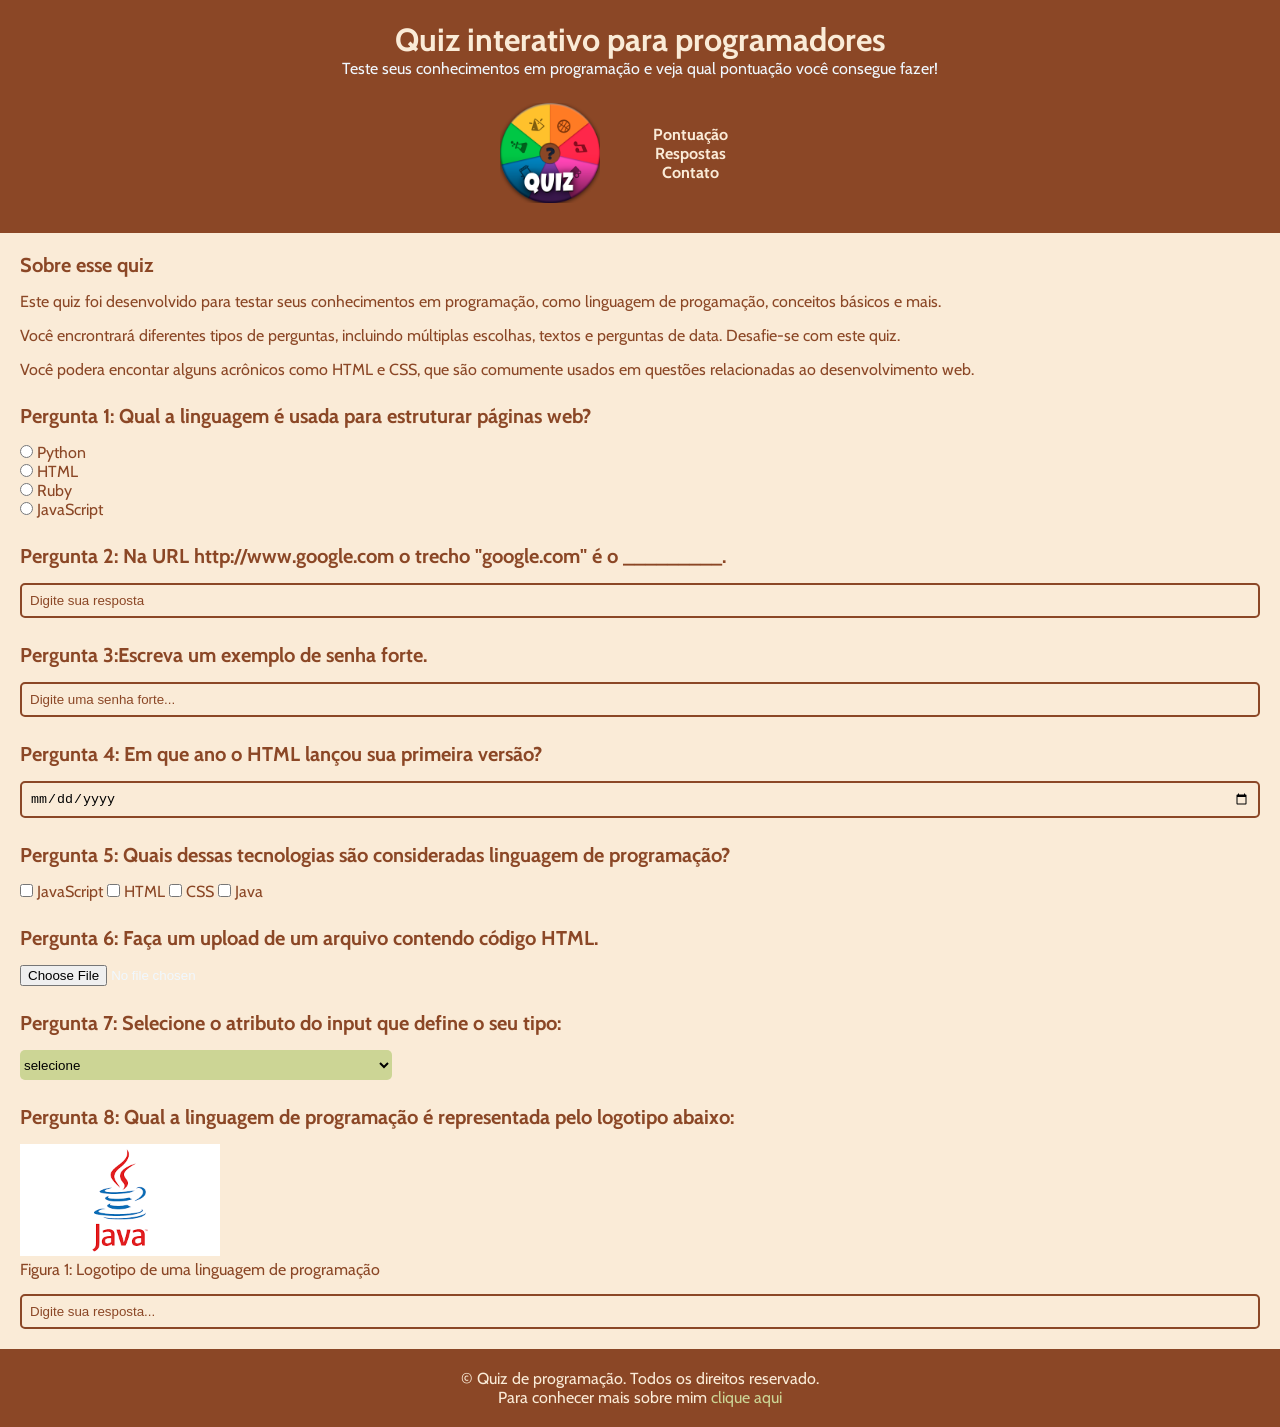
<file: index.html>
<!DOCTYPE html>
<html lang="pt-br">

<head>
    <meta charset="UTF-8">
    <meta name="viewport" content="width=device-width, initial-scale=1.0">
    <title>Quiz para progamadores</title>
    <link rel="shortcut icon" href="./img/favicon.ico" type="image/x-icon">
    <link rel="stylesheet" href="./styles/style.css">
</head>

<body>
    <header class="cabecalho">
        <h1 class="titulo">Quiz interativo para programadores</h1>
        <p>Teste seus conhecimentos em programação e veja qual pontuação você consegue fazer!</p>
        <div class="cabecalho-menu">
            <img src="./img/quiz.png" alt="Logodoquiz" class="cabecalho-menu-img">
            <nav class="menu">
                <a href="pontuacao.html">Pontuação</a>
                <a href="respostas.html">Respostas</a>
                <a href="contato.html">Contato</a>
            </nav>
        </div>
    </header>
    <main class="container">
        <!--Seção de introdução ao Quiz-->
        <section class="container-secoes">
            <h2 class="subtitulo">Sobre esse quiz</h2>
            <p class="paragrafo">
                Este quiz foi desenvolvido para testar seus conhecimentos em programação, como linguagem de progamação,
                conceitos básicos e mais.
            </p>
            <p class="paragrafo">
                Você encrontrará diferentes tipos de perguntas, incluindo múltiplas escolhas, textos e perguntas de
                data. Desafie-se com este quiz.
            </p>
            <p class="paragrafo">
                Você podera encontar alguns acrônicos como HTML e CSS, que são comumente usados em questões relacionadas
                ao desenvolvimento web.
            </p>
        </section>

        <!--Pergunta 1: múltipla escolha-->
        <section class="container-secoes">
            <h2 class="subtitulo">
                Pergunta 1: Qual a linguagem é usada para estruturar páginas web?
            </h2>
            <form>
                <input type="radio" name="pergunta1" id="p1a">
                <label for="p1a">Python</label><br>

                <input type="radio" name="pergunta1" id="p1b">
                <label for="p1b">HTML</label><br>

                <input type="radio" name="pergunta1" id="p1c">
                <label for="p1c">Ruby</label><br>

                <input type="radio" name="pergunta1" id="p1d">
                <label for="p1d">JavaScript</label>
            </form>
        </section>

        <!--Pergunta 2: Caixa de Texto-->
        <section class="container-secoes">
            <h2 class="subtitulo">
                Pergunta 2: Na URL http://www.google.com o trecho "google.com" é o _________.
            </h2>
            <form>
                <input type="text" name="pergunta2" id="p2" placeholder="Digite sua resposta">
            </form>
        </section>

        <!--Pergunta 3: Senha-->
        <section class="container-secoes">
            <h2 class="subtitulo">
                Pergunta 3:Escreva um exemplo de senha forte.
            </h2 class="subtitulo">
            <form>
                <input type="password" name="pergunta3" id="p3" placeholder="Digite uma senha forte...">
            </form>
        </section>

        <!--Pergunta 4: Data-->
        <Section class="container-secoes">
            <h2 class="subtitulo">
                Pergunta 4: Em que ano o HTML lançou sua primeira versão?
            </h2 class="subtitulo">
            <form>
                <input type="date" name="pergunta4" id="p4">
            </form>

        </Section>

        <!--Pergunta 5: Seleção múltipla - checkbox-->
        <section class="container-secoes">
            <h2 class="subtitulo">
                Pergunta 5: Quais dessas tecnologias são consideradas linguagem de programação?
            </h2 class="subtitulo">
            <form>
                <input type="Checkbox" name="pergunta5" id="p5a" value="JavaScript">
                <label for="p5a">JavaScript</label>

                <input type="checkbox" name="pergunta5" id="p5b" value="HTML">
                <label for="p5b">HTML</label>

                <input type="checkbox" name="pergunta5" id="p5c" value="Css">
                <label for="p5c">CSS</label>

                <input type="checkbox" name="pergunta5" id="p5d" value="Java">
                <label for="p5d">Java</label>
            </form>
        </section>

        <!--Pergunta 6: utilizando upload de arquivo-->
        <section class="container-secoes">
            <h2 class="subtitulo">
                Pergunta 6: Faça um upload de um arquivo contendo código HTML.
            </h2 class="subtitulo">
            <form>
                <input type="file" name="pergunta6" id="p6">
            </form>
        </section>

        <!--Pergunta 7: menu suspenso-->
        <section class="container-secoes">
            <h2 class="subtitulo">
                Pergunta 7: Selecione o atributo do input que define o seu tipo:
            </h2>
            <form>
                <select name="pergunta7" id="p7" class="menu-suspenso">
                    <option value="" disabled selected>selecione</option>
                    <option value="id">id</option>
                    <option value="type">type</option>
                    <option value="placeholder">placeholder</option>
                </select>
            </form>
        </section>

        <!--Pergunta 8: imagem-->
        <section class="container-secoes">
            <h2 class="subtitulo">
                 Pergunta 8: Qual a linguagem de programação é representada pelo logotipo abaixo:
            </h2 class="subtitulo">
            <figure>
                <img src="./img/java.png" alt="Logotipo da linguagem de programaçao Java" class="figure-img">
                <figcaption>Figura 1: Logotipo de uma linguagem de programação</figcaption>
            </figure>
            <form>
                <input type="text" name="pergunta8" id="p8" placeholder="Digite sua resposta...">
            </form>
        </section>
    </main>
    <footer class="rodape">
        <p>
            &copy Quiz de programação. Todos os direitos reservado.
        </p>
        <p>
            Para conhecer mais sobre mim <a href="https://marinaruiz-hub.github.io/portfolio/" class="footer-link" target="_blank">clique aqui</a> 
        </p>
    </footer>
</body>

</html>
</file>
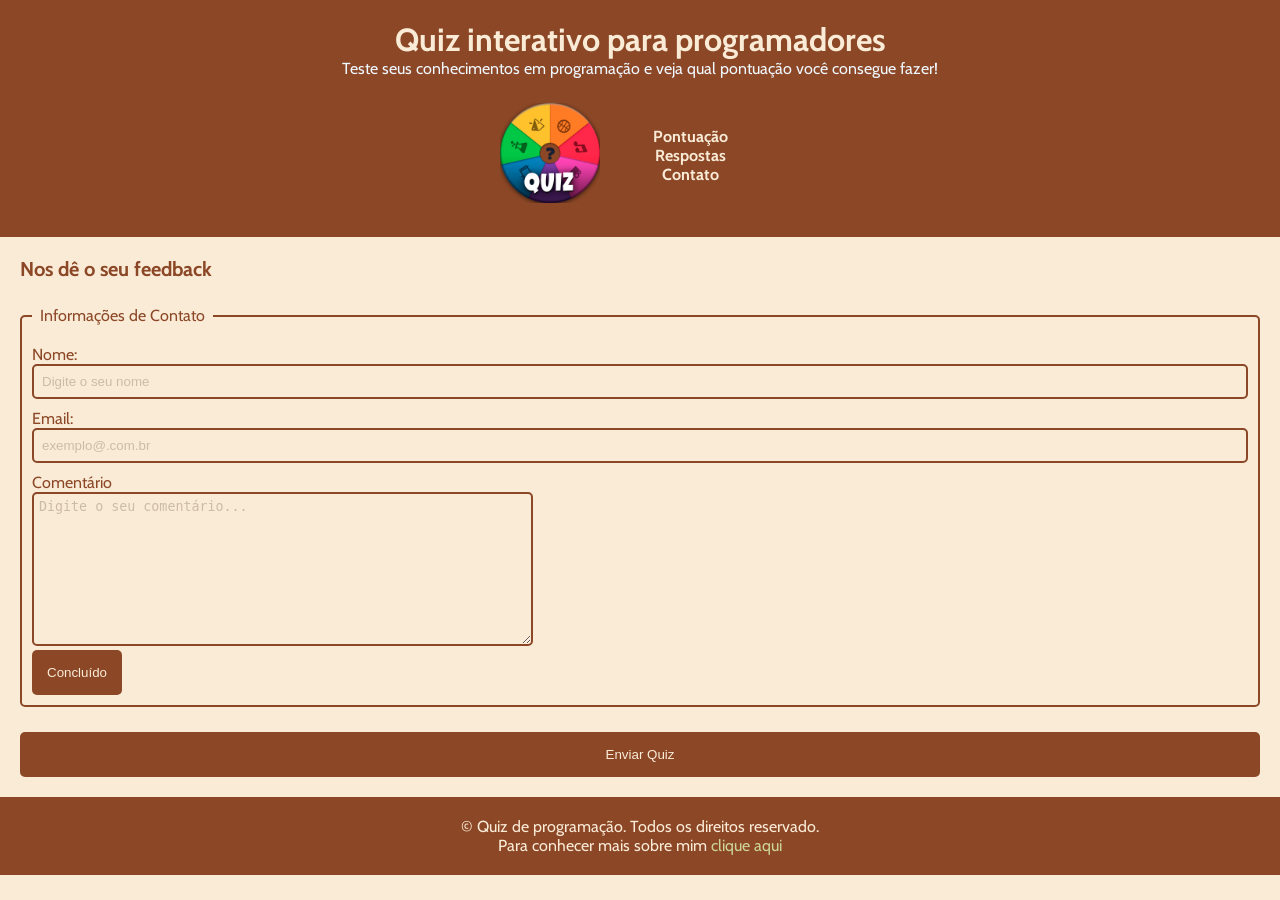
<file: contato.html>
<!DOCTYPE html>
<html lang="pt-br">
<head>
    <meta charset="UTF-8">
    <meta name="viewport" content="width=device-width, initial-scale=1.0">
    <title>Quiz para programadores</title>
    <link rel="stylesheet" href="./styles/styleContato.css">
</head>
<body>
    <header class="cabecalho">
        <h1 class="titulo">Quiz interativo para programadores</h1>
        <p>Teste seus conhecimentos em programação e veja qual pontuação você consegue fazer!</p>
        <div class="cabecalho-menu">
            <a href="index.html">
                <img src="./img/quiz.png" alt="Logodoquiz" class="cabecalho-menu-img">
            </a>
            <nav class="menu">
                <a href="pontuacao.html">Pontuação</a>
                <a href="respostas.html">Respostas</a>
                <a href="contato.html">Contato</a>
            </nav>
        </div>
    </header>
    <main class="container">
        <h2 class="subtitulo">Nos dê o seu feedback</h2>
        <form>
            <fieldset>
                <legend>Informações de Contato</legend>

                <label for="nome">Nome:</label>
                <input type="text" name="nome" id="nome" placeholder="Digite o seu nome" required>

                <label for="email">Email:</label>
                <input type="email" name="email" id="email" placeholder="exemplo@.com.br" required><br>

                <label for="comentario">Comentário</label>
                <textarea name="comentario" id="comentario" placeholder="Digite o seu comentário..." cols="60" rows="10"></textarea><br>

                <button type="submit">Concluído</button>
            </fieldset>
        </form>
        <button onclick="alert('Quiz enviado!')">Enviar Quiz</button>
    </main>
    <footer class="rodape">
        <p>
            &copy Quiz de programação. Todos os direitos reservado.
        </p>
        <p>
            Para conhecer mais sobre mim <a href="https://marinaruiz-hub.github.io/portfolio/" class="footer-link" target="_blank">clique aqui</a> 
        </p>
    </footer>
</body>
</html>
</file>
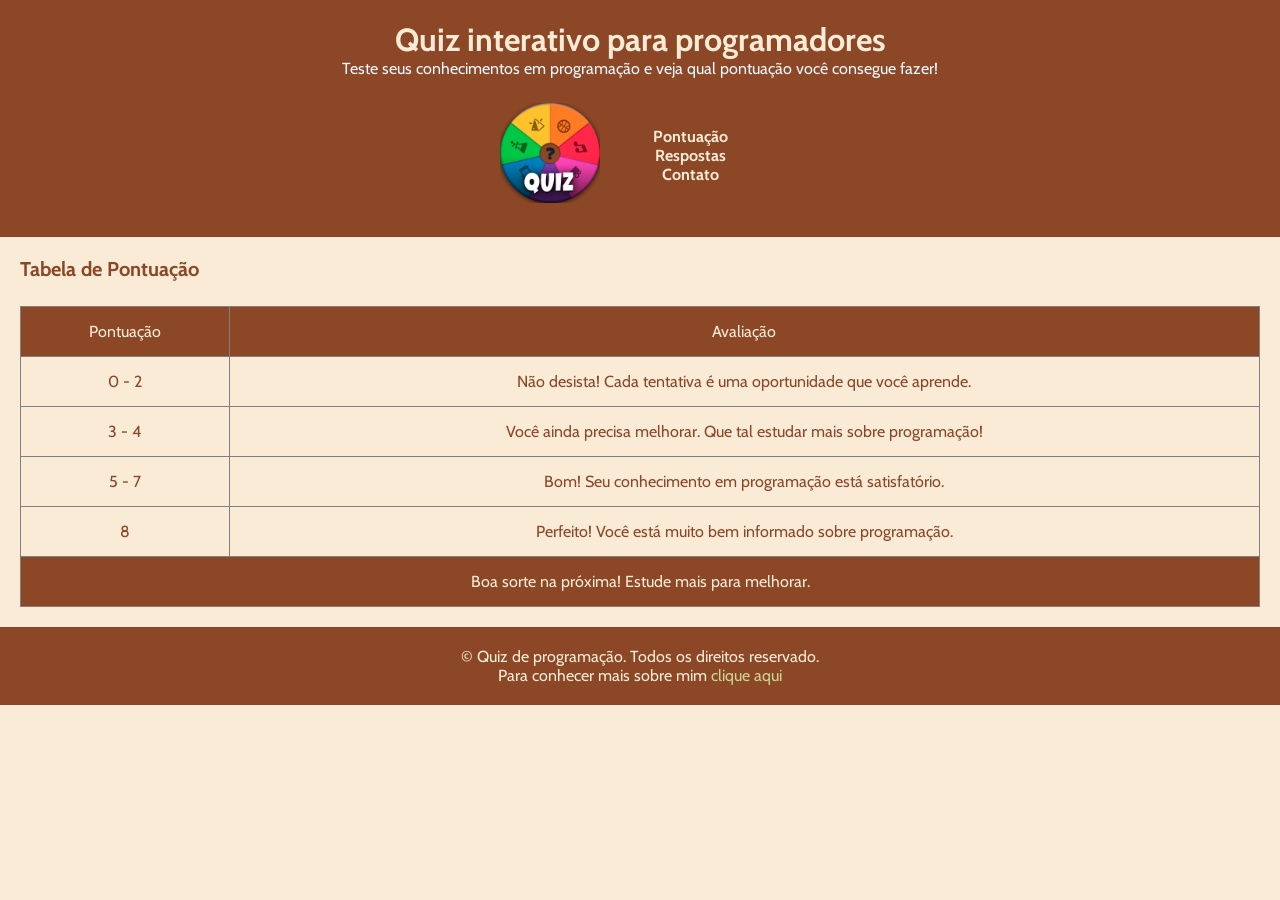
<file: pontuacao.html>
<!DOCTYPE html>
<html lang="pt-br">

<head>
    <meta charset="UTF-8">
    <meta name="viewport" content="width=device-width, initial-scale=1.0">
    <title>Quiz para programadores</title>
    <link rel="stylesheet" href="./styles/stylePontuacao.css">
    <link rel="shortcut icon" href="img/favicon.ico" type="image/x-icon">
</head>

<body>
    <header class="cabecalho">
        <h1 class="titulo">Quiz interativo para programadores</h1>
        <p>Teste seus conhecimentos em programação e veja qual pontuação você consegue fazer!</p>
        <div class="cabecalho-menu">
            <a href="index.html">
                <img src="./img/quiz.png" alt="Logodoquiz" class="cabecalho-menu-img">
            </a>
            <nav class="menu">
                <a href="pontuacao.html">Pontuação</a>
                <a href="respostas.html">Respostas</a>
                <a href="contato.html">Contato</a>
            </nav>
        </div>
    </header>
    <main class="container">
        <h2 class="subtitulo">Tabela de Pontuação</h2>
        <table border="1">
            <thead>
                <tr>
                    <td>Pontuação</td>
                    <td>Avaliação</td>
                </tr>
            </thead>
            <tbody>
                <tr>
                    <td>0 - 2</td>
                    <td>Não desista! Cada tentativa é uma oportunidade que você aprende.</td>
                </tr>
                <tr>
                    <td>3 - 4</td>
                    <td>Você ainda precisa melhorar. Que tal estudar mais sobre programação!</td>
                </tr>
                <tr>
                    <td>5 - 7</td>
                    <td>Bom! Seu conhecimento em programação está satisfatório.</td>
                </tr>
                <tr>
                    <td> 8 </td>
                    <td>Perfeito! Você está muito bem informado sobre programação.</td>
                </tr>
            </tbody>
            <tfoot>
                <tr>
                    <td colspan="2">Boa sorte na próxima! Estude mais para melhorar.</td>
                </tr>
            </tfoot>
        </table>
    </main>
    <footer class="rodape">
        <p>
            &copy Quiz de programação. Todos os direitos reservado.
        </p>
        <p>
            Para conhecer mais sobre mim <a href="https://marinaruiz-hub.github.io/portfolio/" class="footer-link"
                target="_blank">clique aqui</a>
        </p>
    </footer>
</body>

</html>
</file>
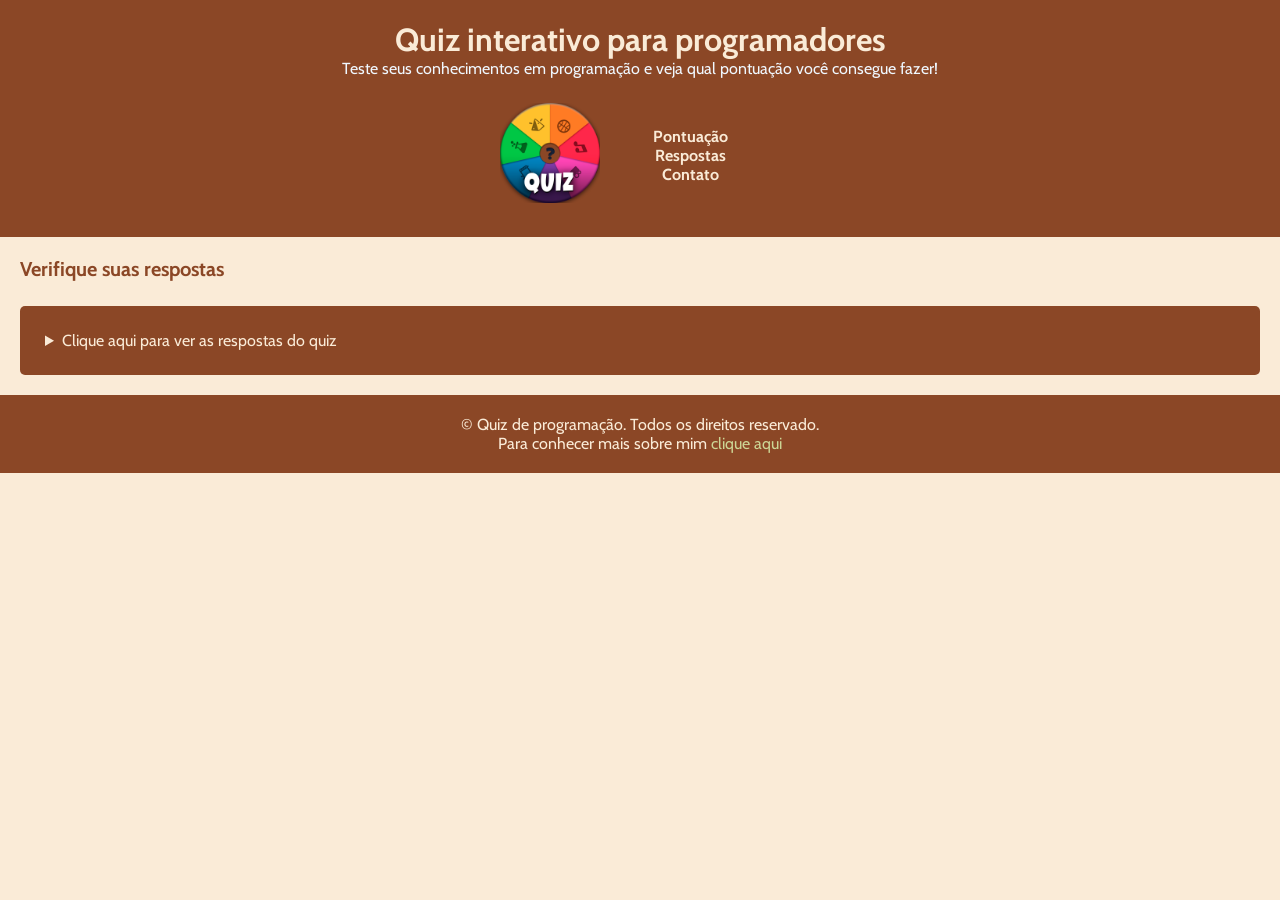
<file: respostas.html>
<!DOCTYPE html>
<html lang="pt-br">
<head>
    <meta charset="UTF-8">
    <meta name="viewport" content="width=device-width, initial-scale=1.0">
    <title>Quiz para programadores</title>
    <link rel="stylesheet" href="./styles/styleRespostas.css">
    <link rel="shortcut icon" href="img/favicon.ico" type="image/x-icon">
</head>

<body>
    <header class="cabecalho">
        <h1 class="titulo">Quiz interativo para programadores</h1>
        <p>Teste seus conhecimentos em programação e veja qual pontuação você consegue fazer!</p>
        <div class="cabecalho-menu">
            <a href="index.html">
                <img src="./img/quiz.png" alt="Logodoquiz" class="cabecalho-menu-img">
            </a>
            <nav class="menu">
                <a href="pontuacao.html">Pontuação</a>
                <a href="respostas.html">Respostas</a>
                <a href="contato.html">Contato</a>
            </nav>
        </div>
    </header>
    <main class="container">
        <h2 class="subtitulo">Verifique suas respostas</h2>

        <details>
            <summary>Clique aqui para ver as respostas do quiz</summary>
            <ol type="">
                <li>Três Mosqueteiras</li>
                <li>Espiríto de Gelo</li>
                <li>Explicar</li>
                <li>Figura I</li>
                <li>Elixir</li>
                <li>Responder</li>
                <li>Corrdeor</li>
                <li>P.E.K.K.A</li>
                <li>Mini P.E.K.K.A</li>
                <li>Lenhador</li>
            </ol>
        </details>
    </main>
    <footer class="rodape">
        <p>
            &copy Quiz de programação. Todos os direitos reservado.
        </p>
        <p>
            Para conhecer mais sobre mim <a href="https://marinaruiz-hub.github.io/portfolio/" class="footer-link" target="_blank">clique aqui</a> 
        </p>
    </footer>
    
</body>
</html>
</file>
<file: styles/style.css>
@import url('https://fonts.googleapis.com/css2?family=Cabin:ital,wght@0,400..700;1,400..700&display=swap');

*{
    margin: 0;
    padding: 0;
    box-sizing: border-box;
}

body{
    background-color: antiquewhite;
    color: aliceblue;
    font-family: "Cabin", sans-serif;
    font-weight: 400;
}

.titulo{
    color: antiquewhite;
}

.paragrafo{
    color: #8b4726;
}

.cabecalho{
    background-color: #8b4726;
    text-align: center;
    padding: 20px 0;
}

.cabecalho-menu{
    display: flex;
    align-items: center;
    justify-content: space-between;
    margin-top: 10px;
    background-color: #8b4726;
    padding: 15px 500px 10px;
}

.cabecalho-menu-img{
    width: 100px;
    height: auto;
}

.menu{
    margin: auto;
}

.menu a{
    padding: 20px;
    text-decoration: none;
    color:antiquewhite;
    font-weight: bold;
}

.menu a:hover{
    background-color:  #62331b;
    color: antiquewhite;
    border-radius: 60px;
    transition: 350ms ease;
}

.container{
    display: flex;
    flex-direction: column;
    gap: 25px;
    padding: 20px;
}

.container-secoes{
    display: flex;
    flex-direction: column;
    gap: 15px;
}

.subtitulo{
    color: #8b4726;
    font-size: 20px;
}

input[type="radio"], input[type="checkbox"]{
    accent-color: #ccd595;
}

input[type="text"], input[type="password"], input[type="date"], input[type="email"]{
    width: 100%;
    padding: 8px;
    border: solid 2px #8b4726;
    border-radius: 5px;
    outline: none;
    background-color: transparent;
}

input::placeholder{
    color: #8b4726
}

label{
    color: #8b4726;
}

.menu-suspenso{
    cursor: pointer;
    width: 30%;
    height: 30px;
    background-color: #ccd595;
    border-radius: 5px;
    outline: none;
    border: none;
}

figcaption{
    color: #8b4726;
}

.figure-img{
    width: 200px;
}

.rodape{
    background-color: #8b4726;
    color: antiquewhite;
    text-align: center;
    padding: 20px;
}

.footer-link{
    color: #ccd595;
    text-decoration: none;
}

.footer-link:hover{
    text-decoration: underline;
}
</file>
<file: styles/styleContato.css>
@import url("style.css");

fieldset{
    padding: 10px;
    border-radius: 5px;
    border: 2px solid #8b4726;
}

fieldset label{
    display: block;
    margin-top: 10px;
    
}

legend{
    color: #8b4726;
    padding: 0 8px;
}

textarea{
    background-color: transparent;
    border-radius: 5px;
    border: 2px solid #8b4726;
    outline: none;
}

textarea::placeholder{
    color: #cbbba7;
    padding-left: 5px;
    padding-top: 5px;
}

input::placeholder{
    color: #cbbba7
}

button{
    background-color: #8b4726;
    color: antiquewhite;
    padding: 15px;
    border-radius: 5px;
    border: none;
    cursor: pointer;
}

button:hover{
    font-weight: bold;
    border: 2px solid #cbbba7;
}
</file>
<file: styles/stylePontuacao.css>
@import url("style.css");

table{
    width: 100%;
    border-collapse: collapse;
}

thead{
    background-color: #8b4726;
}

thead td{
    color: antiquewhite;
}

td{
    color:#8b4726;
    text-align: center;
    padding: 15px;
}

tfoot td{
    background-color: #8b4726;
    color: antiquewhite;
}
</file>
<file: styles/styleRespostas.css>
@import url("style.css");

details{
    background-color: #8b4726;
    padding: 25px;
    border-radius: 5px;
}

summary{
    color: antiquewhite;
    cursor: pointer;
}

ol{
    margin-left: 15px;
    margin-top: 5px;
}

li{
    padding: 5px;
}
</file>
